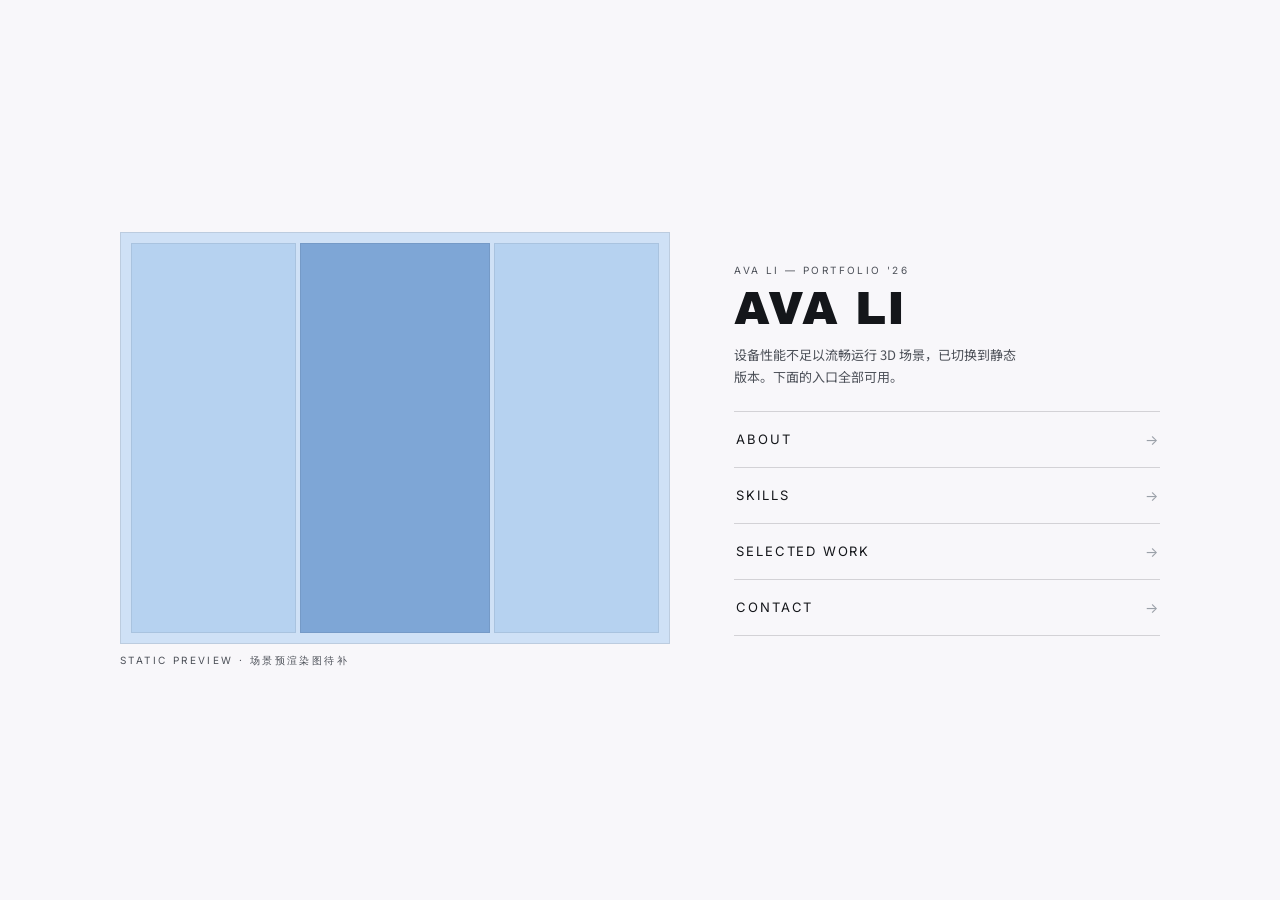
<file: index.html>
<!doctype html>
<html lang="zh-CN">
  <head>
    <meta charset="UTF-8" />
    <link rel="icon" type="image/svg+xml" href="./favicon.svg" />
    <meta name="viewport" content="width=device-width, initial-scale=1.0" />
    <meta name="theme-color" content="#f8f7fa" />
    <title>AVA LI — PORTFOLIO '26</title>
    <meta
      name="description"
      content="AVA LI 的个人作品集：视觉设计、数据分析、AI 工具应用与影像作品。一个 3D 储物柜风格的互动网站，欢迎打开柜门看看我的作品。Portfolio of AVA LI — visual design, data analysis and creative media in an interactive 3D locker."
    />
    <meta name="author" content="AVA LI" />
    <meta
      name="keywords"
      content="portfolio,作品集,视觉设计,数据分析,AI 工具,摄影,海报设计,IP design,3D locker"
    />
    <link rel="canonical" href="https://jack028bot.github.io/locker-portfolio/" />
    <!-- Open Graph / 社交分享 -->
    <meta property="og:type" content="website" />
    <meta property="og:site_name" content="AVA LI — PORTFOLIO '26" />
    <meta property="og:title" content="AVA LI — PORTFOLIO '26" />
    <meta
      property="og:description"
      content="一个 3D 储物柜风格的个人作品集：视觉设计、数据分析、AI 工具应用与影像作品。"
    />
    <meta property="og:url" content="https://jack028bot.github.io/locker-portfolio/" />
    <meta property="og:image" content="https://jack028bot.github.io/locker-portfolio/og-image.jpg" />
    <meta property="og:image:width" content="1200" />
    <meta property="og:image:height" content="630" />
    <meta property="og:locale" content="zh_CN" />
    <!-- Twitter 卡片 -->
    <meta name="twitter:card" content="summary_large_image" />
    <meta name="twitter:title" content="AVA LI — PORTFOLIO '26" />
    <meta
      name="twitter:description"
      content="一个 3D 储物柜风格的个人作品集：视觉设计、数据分析、AI 工具应用与影像作品。"
    />
    <meta name="twitter:image" content="https://jack028bot.github.io/locker-portfolio/og-image.jpg" />
    <link rel="preconnect" href="https://fonts.googleapis.com" />
    <link rel="preconnect" href="https://fonts.gstatic.com" crossorigin />
    <link
      href="https://fonts.googleapis.com/css2?family=Ultra&family=Playfair+Display:ital,wght@0,400..900;1,400..900&family=Archivo+Black&family=Alfa+Slab+One&family=Inter:wght@300;400;500;600;700&family=Noto+Sans+SC:wght@300;400;500;700;900&family=Noto+Serif+SC:wght@400;600;900&family=Courier+Prime:ital,wght@0,400;0,700;1,400&family=Bodoni+Moda:ital,opsz,wght@0,6..96,400..900;1,6..96,400..900&display=swap"
      rel="stylesheet"
    />

    <!--
      资源请求失败报告（整改方案 §4.3）：
      资源类 error 事件不冒泡，只能在捕获阶段拿到。这段脚本必须排在下面的
      preload 之前，才能保证 404 的预加载也被点名。
    -->
    <script>
      window.addEventListener(
        'error',
        function (e) {
          var t = e.target
          if (!t || t === window) return
          var url = t.href || t.currentSrc || t.src
          if (!url) return
          if (t.tagName === 'LINK' && t.rel === 'preload') {
            console.error('[preload] 预加载失败，检查 assetManifest 与 index.html 是否漂移：', url)
          } else if (t.tagName === 'LINK' || t.tagName === 'IMG' || t.tagName === 'SCRIPT') {
            console.error('[asset] 资源请求失败：', url)
          }
        },
        true,
      )
    </script>

    <!--
      首屏关键预加载。**唯一事实来源是 src/experience/assetManifest.ts 里
      preload: true 的条目**，两边必须一一对应；开发模式下
      auditPreloadLinks() 会校验漂移，并确认 URL 真的返回 image/*
      而不是被 SPA fallback 用 HTML 冒充 200。
    -->
    <link rel="preload" as="image" type="image/webp" href="./assets/obj/posterwall.webp" />
    <link rel="preload" as="image" type="image/webp" href="./assets/obj/findaword2.webp" />
    <link rel="preload" as="image" type="image/webp" href="./assets/obj2/polaroids.webp" />
    <link rel="preload" as="image" type="image/webp" href="./assets/obj2/doorDecals.webp" />
    <script type="module" crossorigin src="./assets/index-Dkil2fjA.js"></script>
    <link rel="stylesheet" crossorigin href="./assets/index-S_gIN_wz.css">
  </head>
  <body>
    <div id="root"></div>

  </body>
</html>
</file>
<file: assets/index-S_gIN_wz.css>
:root{--paper:#f8f7fa;--paper-warm:#fbfaf7;--ink:#14161a;--ink-soft:#4c5058;--ink-faint:#9aa0a8;--cyan:#2ab0c5;--cyan-deep:#1c93a8;--lime:#c8f322;--klein:#1b28d8;--red:#e0322a;--rust:#d1522c;--cork:#9c6338;--font-ui:"Inter", -apple-system, "Helvetica Neue", sans-serif;--font-cn:"Noto Sans SC", "PingFang SC", "Microsoft YaHei", sans-serif;--font-cn-serif:"Noto Serif SC", "Songti SC", serif;--font-display:"Playfair Display", "Bodoni Moda", serif;--font-poster:"Ultra", "Playfair Display", serif;--font-slab:"Alfa Slab One", serif;--font-black:"Archivo Black", "Helvetica Neue", sans-serif;--font-mono:"Courier Prime", "Courier New", monospace;--ease-out:cubic-bezier(.16, 1, .3, 1);--ease-io:cubic-bezier(.65, 0, .35, 1);--focus-ring:#14161a;--focus-halo:#f8f7faf2;--tap-min:44px}*,:before,:after{box-sizing:border-box}html,body,#root{height:100%}body{background:var(--paper);color:var(--ink);font-family:var(--font-ui);-webkit-font-smoothing:antialiased;-moz-osx-font-smoothing:grayscale;overscroll-behavior:none;margin:0;overflow:hidden}button{font:inherit;color:inherit;cursor:pointer;background:0 0;border:0;padding:0}img{-webkit-user-drag:none;-webkit-user-select:none;user-select:none;max-width:100%;display:block}::selection{background:var(--cyan);color:#fff}.scene{cursor:grab}.scene:active{cursor:grabbing}.hot,.nav__item,button,a{cursor:pointer}:focus:not(:focus-visible){outline:none}a[href]:focus-visible,button:focus-visible,input:focus-visible,select:focus-visible,textarea:focus-visible,summary:focus-visible,[role=button]:focus-visible,[role=link]:focus-visible,[tabindex]:focus-visible{outline:2px solid var(--focus-ring);outline-offset:2px}:where(a[href],button,input,select,textarea,summary,[role=button],[role=link],[tabindex]):focus-visible{box-shadow:0 0 0 5px var(--focus-halo)}.stage{position:fixed;inset:0;overflow:hidden}.u-mono-label{font-family:var(--font-ui);letter-spacing:.24em;text-transform:uppercase;color:var(--ink-soft);font-size:10px;font-weight:400}.no-select{-webkit-user-select:none;user-select:none}.u-sr-only{clip-path:inset(50%);white-space:nowrap;border:0;width:1px;height:1px;margin:-1px;padding:0;position:absolute;overflow:hidden}.u-tap-target{position:relative}.u-tap-target:after{content:"";width:max(100%, var(--tap-min));height:max(100%, var(--tap-min));pointer-events:auto;background:0 0;position:absolute;top:50%;left:50%;transform:translate(-50%,-50%)}@media (pointer:coarse){*{-webkit-tap-highlight-color:transparent}}@media (prefers-reduced-motion:reduce){html{scroll-behavior:auto!important}*,:before,:after{transition-duration:1ms!important;transition-delay:0s!important;animation-duration:1ms!important;animation-iteration-count:1!important;animation-delay:0s!important}}.loader{background:var(--paper);z-index:60;place-items:center;display:grid;position:fixed;inset:0;overflow:hidden}.loader__ghosts{background-image:linear-gradient(90deg,#2ab0c507 1px,#0000 1px),linear-gradient(#2ab0c507 1px,#0000 1px);background-size:101px 101px;animation:9s linear infinite ghostDrift;position:absolute;inset:-4%;-webkit-mask-image:radial-gradient(115% 90% at 50% 45%,#000 15%,#0000 78%);mask-image:radial-gradient(115% 90% at 50% 45%,#000 15%,#0000 78%)}@keyframes ghostDrift{to{transform:translate(101px,101px)}}.loader__word{font-family:var(--font-poster);letter-spacing:-.012em;transform-origin:50%;-webkit-user-select:none;user-select:none;opacity:0;margin:0;font-size:clamp(64px,15.1vw,234px);font-weight:400;line-height:.74;transition:opacity .16s linear;position:relative;transform:scaleY(1.02)}.loader__word[data-fontready=true]{opacity:1}.loader__wordBase,.loader__wordFill{display:block}.loader__wordBase{color:#c4e7ee}.loader__wordFill{color:var(--cyan);will-change:clip-path;position:absolute;inset:0}.loader__pct{color:var(--cyan);font-family:var(--font-ui);font-variant-numeric:tabular-nums;align-items:flex-start;font-weight:300;line-height:.84;display:flex;position:absolute;bottom:clamp(14px,3vw,44px);right:clamp(18px,3.4vw,46px)}.loader__num{letter-spacing:-.02em;font-size:clamp(46px,11vw,165px)}.loader__sign{margin-top:.06em;margin-left:.05em;font-size:clamp(18px,3.9vw,56px)}.loader__sig{color:var(--cyan-deep);letter-spacing:.22em;align-items:center;gap:12px;font-size:11px;font-weight:500;display:flex;position:absolute;bottom:clamp(18px,3.4vw,42px);left:clamp(18px,3.4vw,54px)}.loader__sig i{background:var(--cyan);width:5px;height:5px;display:inline-block}.loader__err{width:min(560px,100vw - 48px);color:var(--ink);text-align:left;background:#fff;border:1px solid #2ab0c55c;padding:16px 18px;position:absolute;bottom:clamp(96px,16vh,168px);left:50%;transform:translate(-50%);box-shadow:0 10px 30px #14161a17}.loader__errTitle{letter-spacing:.04em;margin:0;font-size:13px;font-weight:600}.loader__errList{max-height:96px;font-family:var(--font-mono);color:var(--ink-soft);word-break:break-all;margin:8px 0 0;padding-left:16px;font-size:11px;line-height:1.5;overflow:auto}.loader__errActions{gap:10px;margin-top:14px;display:flex}.loader__errActions button{border:1px solid var(--cyan-deep);min-height:44px;color:var(--cyan-deep);letter-spacing:.04em;background:0 0;padding:0 18px;font-size:13px;font-weight:600;transition:background-color .16s ease-out,color .16s ease-out}.loader__errActions button:first-child{background:var(--cyan-deep);color:#fff}.loader__errActions button:hover:not(:disabled){background:var(--cyan);color:#fff;border-color:var(--cyan)}.loader__errActions button:disabled{opacity:.5;cursor:default}.loader__errActions button:focus-visible{outline:2px solid var(--cyan);outline-offset:2px}.reveal{z-index:55;pointer-events:none;isolation:isolate;display:grid;position:fixed;inset:0}.reveal__cell{background:var(--cyan);box-shadow:0 0 0 1px var(--cyan)}.reveal[data-armed=true] .reveal__cell{animation:cellOut var(--reveal-cell,.22s) var(--ease-io) forwards}@keyframes cellOut{to{opacity:0;transform:scale(1.06)}}.reveal--flat{background:var(--cyan)}.nav{z-index:40;mix-blend-mode:multiply;flex-direction:column;align-items:center;padding:6px 20px 0;display:flex;position:fixed;top:0;left:50%;transform:translate(-50%)}.nav__list{gap:clamp(28px,5vw,66px);margin:0;padding:0;list-style:none;display:flex}.nav__list[hidden]{display:none}.nav__item{color:var(--ink);font-family:var(--font-ui);letter-spacing:.14em;white-space:nowrap;padding:6px 2px 9px;font-size:12.5px;font-weight:400;position:relative}.nav__label{transition:transform .42s var(--ease-out);display:inline-block;position:relative}.nav__item:hover .nav__label,.nav__item[data-active=true] .nav__label{transform:translateY(-1px)}.nav__rule{transform-origin:0;height:1px;transition:transform .5s var(--ease-out);background:#14161a6b;position:absolute;bottom:2px;left:0;right:0}.nav__item:hover .nav__rule,.nav__item[data-active=true] .nav__rule{background:var(--ink);animation:ruleSwipe .62s var(--ease-io)}@keyframes ruleSwipe{0%{transform-origin:100%;transform:scaleX(1)}49%{transform-origin:100%;transform:scaleX(0)}51%{transform-origin:0;transform:scaleX(0)}to{transform-origin:0;transform:scaleX(1)}}.nav__toggle{min-height:var(--tap-min);gap:8px;padding:6px 4px 9px;display:none}.nav__caret{width:5px;height:5px;transition:transform .32s var(--ease-out);border-bottom:1px solid;border-right:1px solid;transform:translateY(-2px)rotate(45deg)}.nav__toggle[aria-expanded=true] .nav__caret{transform:translateY(1px)rotate(225deg)}@media (width<=640px){.nav{mix-blend-mode:normal}.nav__toggle{display:inline-flex}.nav__list{background:var(--paper);min-width:min(240px,100vw - 32px);animation:navMenuIn .22s var(--ease-out) both;border:1px solid #14161a24;flex-direction:column;gap:0;padding:2px 0;position:absolute;top:calc(100% + 4px);left:50%;transform:translate(-50%);box-shadow:0 20px 44px -22px #14161a80}.nav__cell{width:100%}.nav__list .nav__item{width:100%;min-height:var(--tap-min);letter-spacing:.12em;justify-content:flex-start;align-items:center;padding:10px 16px;font-size:11.5px;display:flex}.nav__list .nav__rule{bottom:8px;left:16px;right:16px}}@keyframes navMenuIn{0%{opacity:0;transform:translate(-50%)translateY(-6px)}to{opacity:1;transform:translate(-50%)translateY(0)}}.ovh,.ovh__dialog{z-index:45;position:fixed;inset:0}.ovh>.ovh__dialog:focus,.ovh>.ovh__dialog:focus-visible{box-shadow:none;outline:none}.ovh__title{white-space:nowrap;clip-path:inset(50%);border:0;width:1px;height:1px;margin:-1px;padding:0;position:absolute;overflow:hidden}.ovh[data-phase=closing] .ovh__dialog{animation:ovhOut var(--ovh-exit,.3s) var(--ease-io) forwards;pointer-events:none}@keyframes ovhOut{to{opacity:0;transform:scale(.985)translateY(10px)}}.ov{z-index:45;-webkit-backdrop-filter:blur(5px)saturate(.8)brightness(1.04);backdrop-filter:blur(5px)saturate(.8)brightness(1.04);animation:ovIn .42s var(--ease-out);background:#f8f7fa57;place-items:center;display:grid;position:fixed;inset:0}@media (width<=680px){.ov{-webkit-backdrop-filter:blur(4px)saturate(.85)brightness(1.03);backdrop-filter:blur(4px)saturate(.85)brightness(1.03)}}@keyframes ovIn{0%{opacity:0}}.ov__scrim{background:0 0;position:absolute;inset:0}.ov__close{z-index:70;color:#fff;width:42px;height:42px;transition:transform .34s var(--ease-out), background-color .3s var(--ease-out);animation:closeIn .5s var(--ease-out) backwards .1s;background:#16181c;border-radius:50%;place-items:center;display:grid;position:fixed;top:26px;right:26px;box-shadow:0 6px 20px #1418203d}@keyframes closeIn{0%{opacity:0;transform:scale(.6)rotate(-70deg)}}.ov__close:hover{background:var(--cyan);transform:rotate(90deg)scale(1.06)}.ov__close svg{width:15px;height:15px}.wv{z-index:50;background:var(--paper);animation:wvIn .5s var(--ease-out);position:fixed;inset:0;overflow:hidden}@keyframes wvIn{0%{opacity:0;transform:scale(1.02)}}.wv--loading{animation:none}.wv__back{z-index:60;letter-spacing:.15em;color:var(--ink);white-space:nowrap;padding:6px 4px 8px;font-size:12px;position:fixed;top:22px;left:26px}.wv__back:after{content:"";transform-origin:0;height:1px;transition:transform .45s var(--ease-out);background:#14161a66;position:absolute;bottom:2px;left:0;right:-8px}.wv__back:hover:after{animation:ruleSwipe .6s var(--ease-io)}.wv__back span{transition:transform .4s var(--ease-out);display:inline-block}.wv__back:hover span{transform:translate(-4px)}.wv__index{z-index:60;letter-spacing:.16em;color:var(--ink-soft);font-size:11px;position:fixed;top:22px;right:26px}.wv__foot{z-index:60;flex-direction:column;align-items:center;gap:8px;display:flex;position:fixed;bottom:20px;left:50%;transform:translate(-50%)}.wv__jump{letter-spacing:.2em;color:var(--ink);align-items:center;gap:10px;padding-bottom:6px;font-size:11px;display:inline-flex;position:relative}.wv__jump:after{content:"";background:#14161a6b;height:1px;position:absolute;bottom:0;left:0;right:0}.wv__jump:hover svg{transform:translateY(3px)}.wv__jump svg{transition:transform .36s var(--ease-out)}.wv__tip{letter-spacing:.2em;color:var(--ink-faint);text-transform:uppercase;font-size:10px}.wv__ghost{text-align:center;font-family:var(--font-display);letter-spacing:-.01em;color:#262b30;pointer-events:none;-webkit-user-select:none;user-select:none;white-space:nowrap;font-size:clamp(64px,12.4vw,178px);font-weight:900;line-height:1;position:absolute;top:50%;left:0;right:0;transform:translateY(-50%)}.wv__ghostNo{letter-spacing:.2em;color:var(--ink-soft);font-size:11px;position:absolute;top:50%;left:clamp(22px,4.4vw,60px);transform:translateY(-140%)}.fb{z-index:30;background:var(--paper);overscroll-behavior:contain;justify-content:center;align-items:center;padding:clamp(20px,4vw,56px);display:flex;position:fixed;inset:0;overflow-y:auto}.fb__inner{align-items:center;gap:clamp(24px,5vw,64px);width:min(1040px,100%);display:flex}.fb__figure{flex:52%;min-width:0;margin:0}.fb__image{border-radius:2px;width:100%;height:auto}.fb__ph{flex-direction:column;gap:10px;display:flex}.fb__ph-body{aspect-ratio:4/3;background:#cfe1f6;border:1px solid #14161a1a;gap:4px;padding:10px;display:flex}.fb__ph-door{background:#b6d2f0;border:1px solid #14161a14;flex:1}.fb__ph-door--open{background:#7ea6d6;flex:1.15}.fb__ph-caption{margin:0}.fb__panel{flex:40%;min-width:0}.fb__kicker{margin:0 0 10px}.fb__title{font-family:var(--font-black);letter-spacing:.02em;margin:0 0 12px;font-size:clamp(28px,4vw,46px);font-weight:400;line-height:1}.fb__note{max-width:42ch;font-family:var(--font-cn);color:var(--ink-soft);margin:0 0 22px;font-size:13px;line-height:1.7}.fb__nav{border-top:1px solid #14161a29}.fb__list{margin:0;padding:0;list-style:none}.fb__entry{width:100%;min-height:max(56px, var(--tap-min));color:var(--ink);text-align:left;border-bottom:1px solid #14161a29;justify-content:space-between;align-items:center;gap:16px;padding:12px 2px;display:flex}.fb__entry-label{font-family:var(--font-ui);letter-spacing:.14em;font-size:13px}.fb__entry-arrow{color:var(--ink-faint);transition:transform .32s var(--ease-out), color .32s var(--ease-out);font-size:14px}.fb__entry:hover .fb__entry-arrow,.fb__entry[data-active=true] .fb__entry-arrow{color:var(--ink);transform:translate(4px)}.fb__entry[data-active=true] .fb__entry-label{font-weight:600}@media (width<=760px){.fb{align-items:flex-start}.fb__inner{flex-direction:column;align-items:stretch;gap:24px}.fb__figure{flex:none}}
</file>
